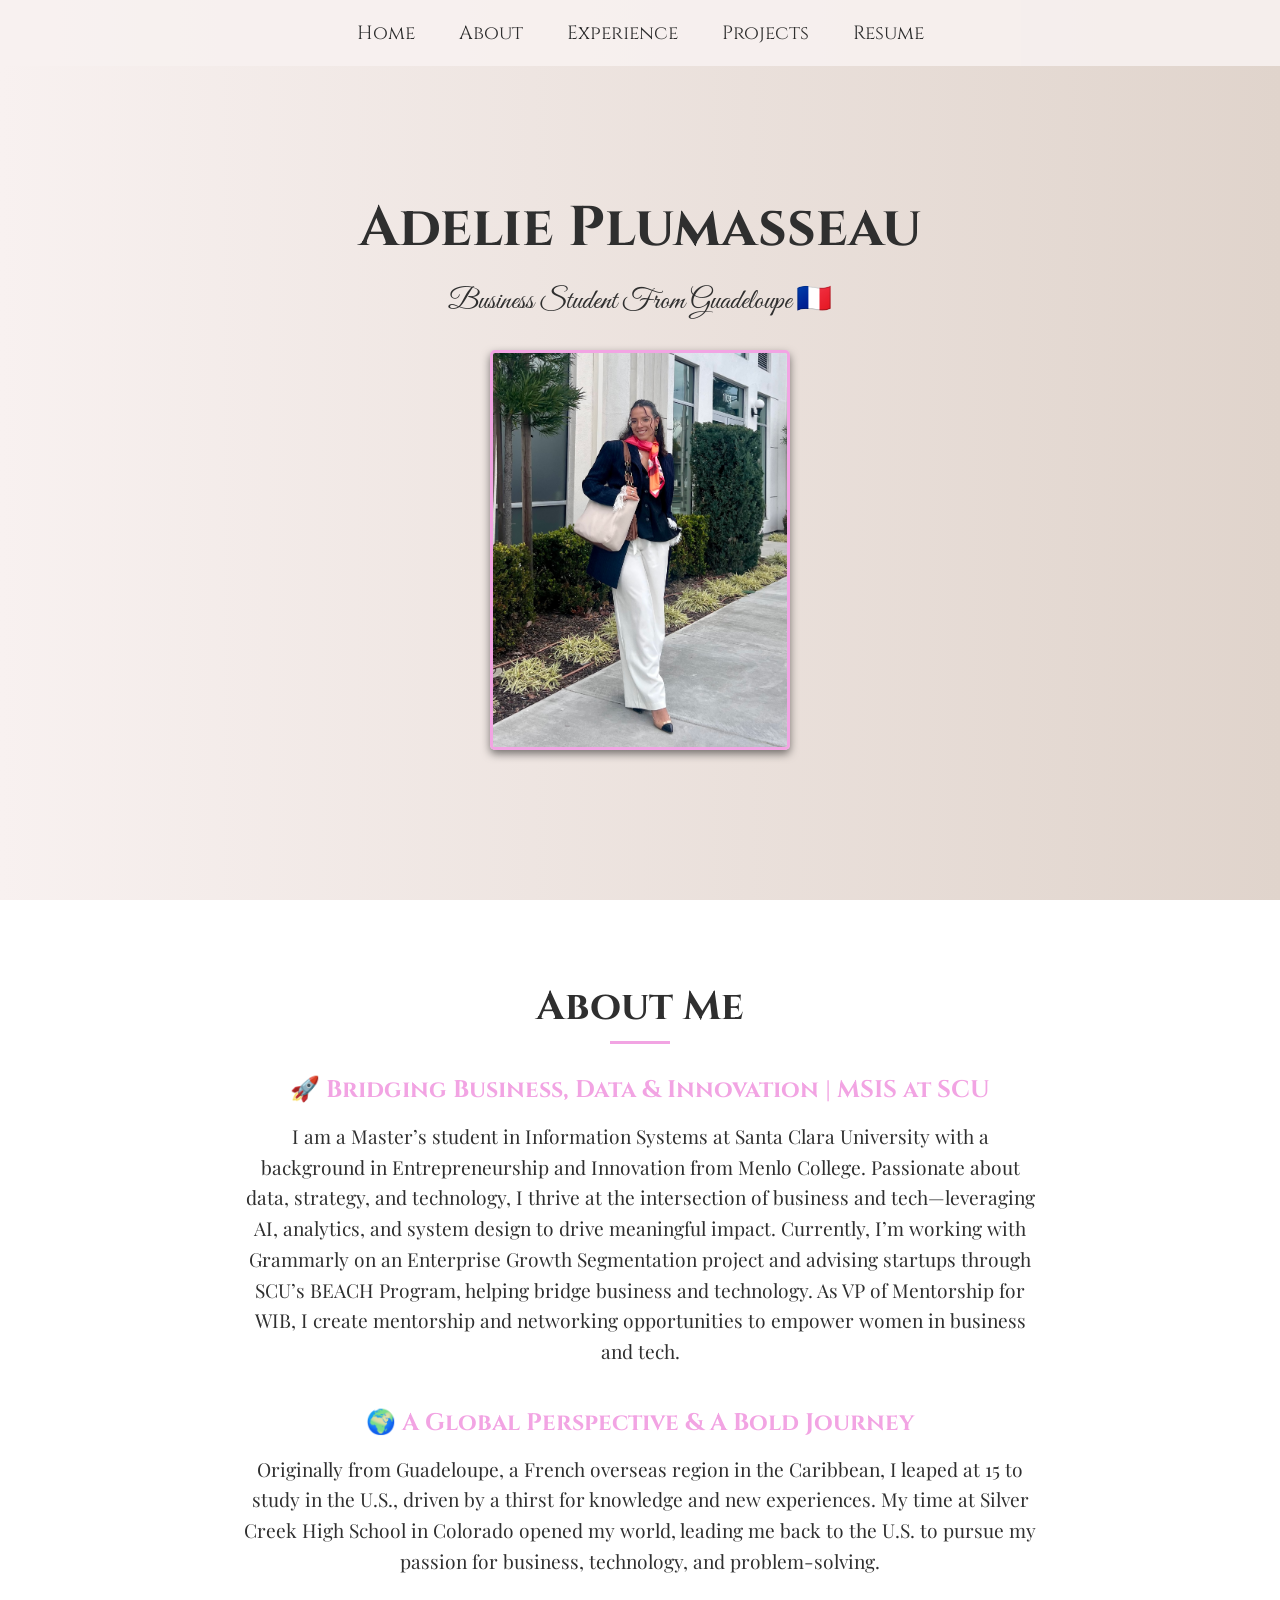
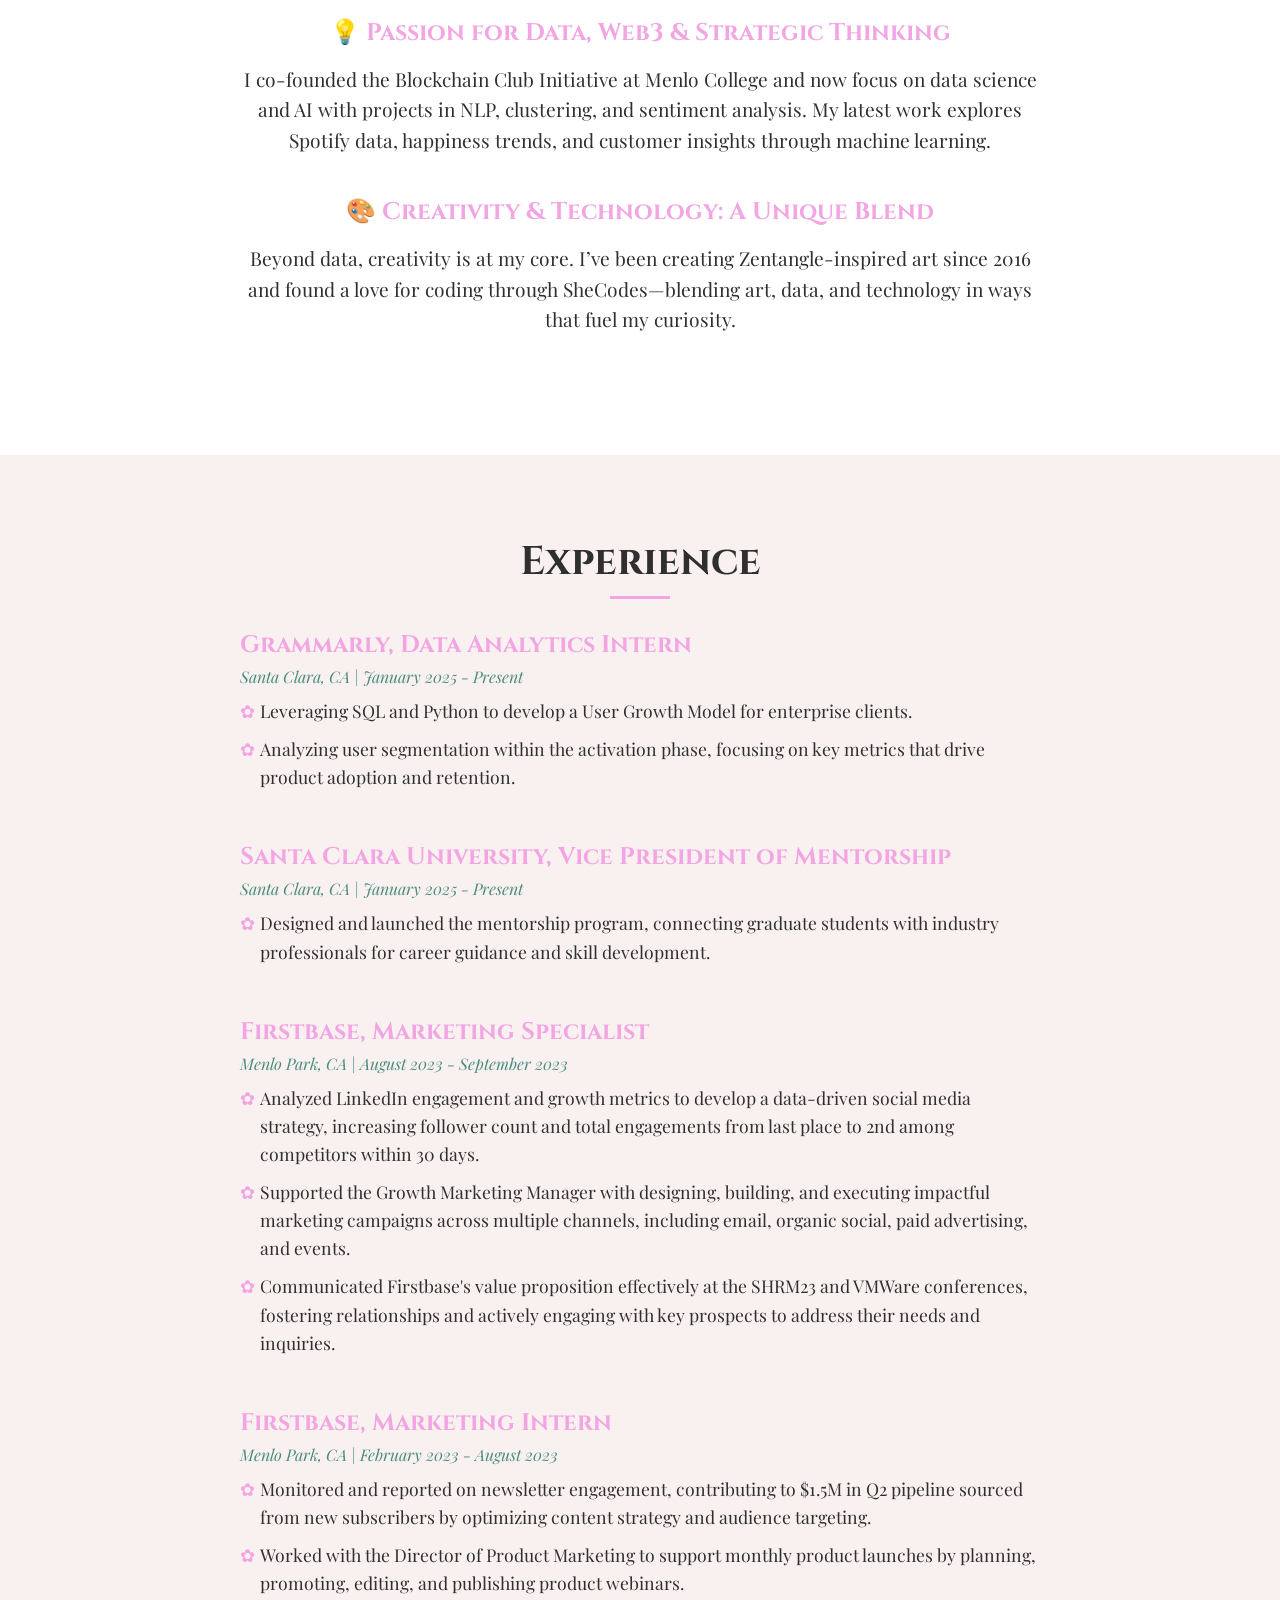
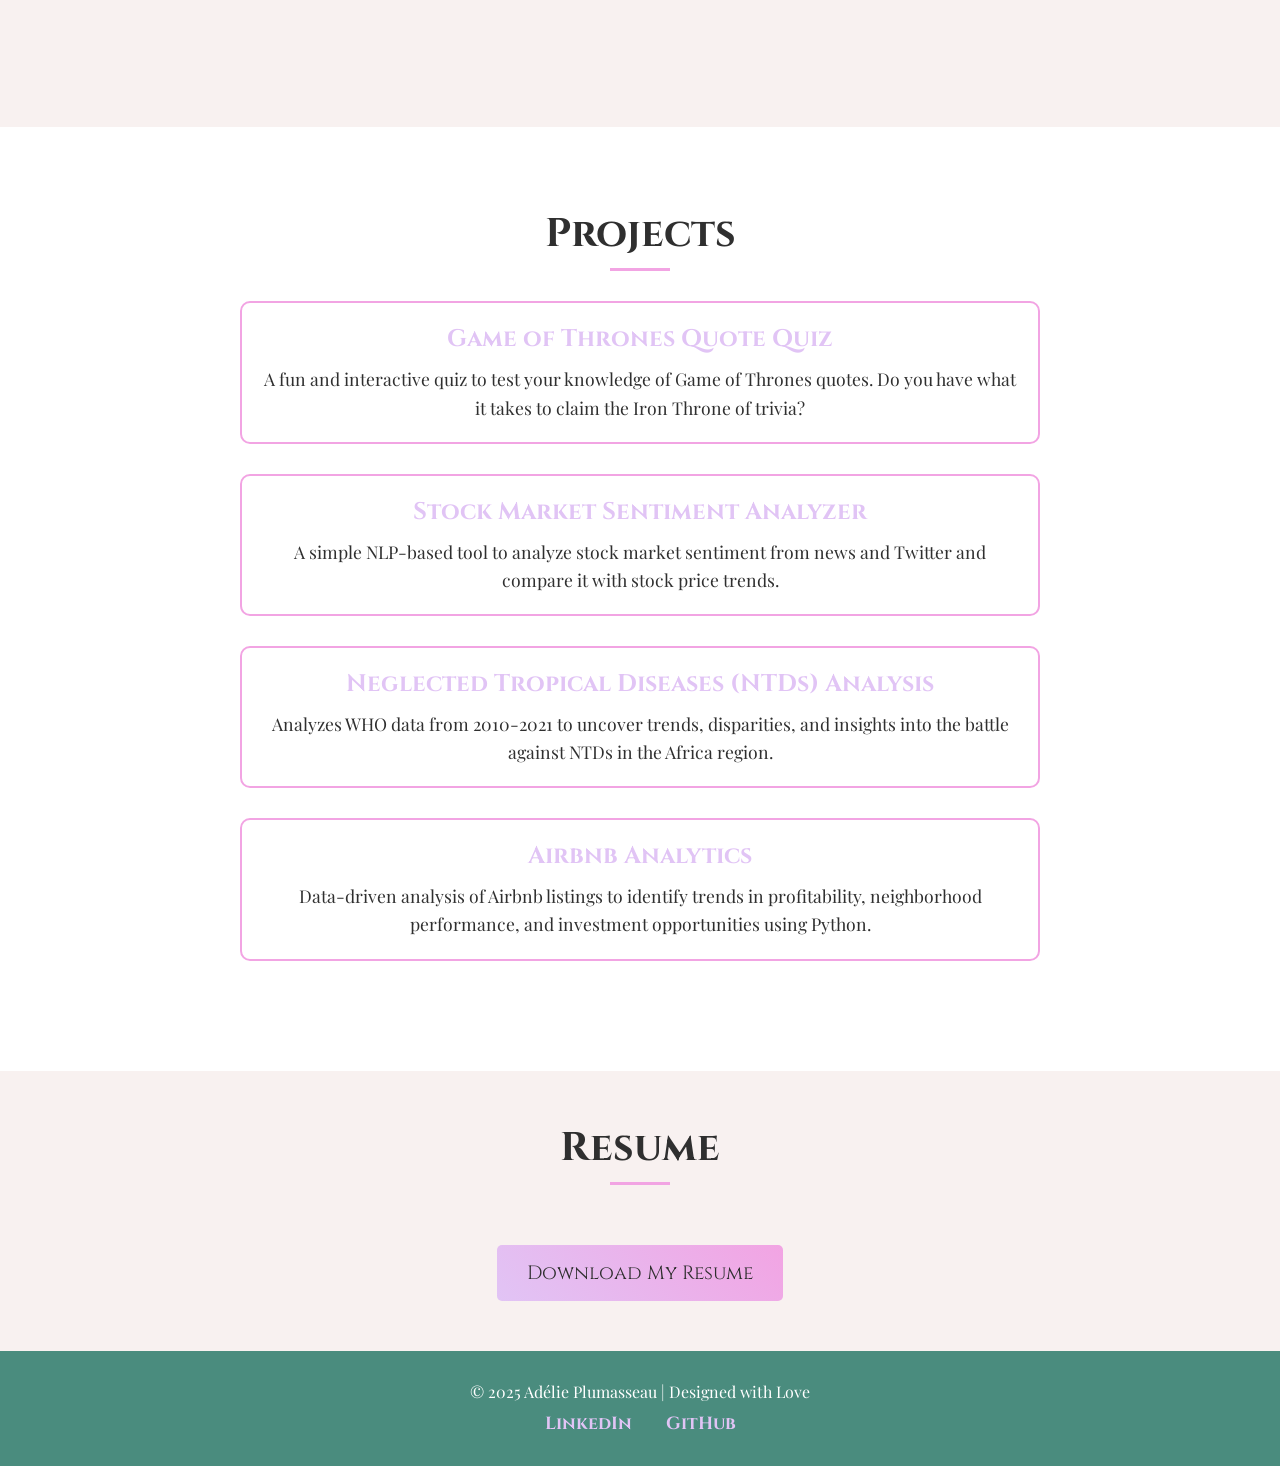
<file: index.html>
<!DOCTYPE html>
<html lang="en">
  <head>
    <!-- Google tag (gtag.js) -->
    <script
      async
      src="https://www.googletagmanager.com/gtag/js?id=G-P427MYG8LM"
    ></script>
    <script>
      window.dataLayer = window.dataLayer || [];
      function gtag() {
        dataLayer.push(arguments);
      }
      gtag("js", new Date());

      gtag("config", "G-P427MYG8LM");
    </script>
    <meta charset="UTF-8" />
    <meta name="viewport" content="width=device-width, initial-scale=1.0" />
    <title>Adelie Plumasseau</title>
    <link
      href="https://fonts.googleapis.com/css2?family=Playfair+Display:wght@400;700&family=Cinzel:wght@400;700&family=Great+Vibes&display=swap"
      rel="stylesheet"
    />
    <link rel="stylesheet" href="styles.css" />
  </head>
  <body>
    <!-- Header   -->
    <header>
      <nav>
        <a href="#home">Home</a>
        <a href="#about">About</a>
        <a href="#experience">Experience</a>
        <a href="#projects">Projects</a>
        <a href="#resume">Resume</a>
      </nav>
    </header>

    <!-- Main Content -->
    <section id="home" class="hero">
      <h1 class="fade-in">Adelie Plumasseau</h1>
      <p class="fade-in">Business Student From Guadeloupe 🇫🇷</p>
      <img
        src="AdeliePlumasseau_2.jpeg"
        alt="Adélie Plumasseau, a business student passionate about technology and data"
        class="profile-pic"
      />
    </section>

    <section id="about" class="about">
      <h2 class="section-title">About Me</h2>
      <div class="about-content">
        <div class="about-subsection">
          <h3>🚀 Bridging Business, Data & Innovation | MSIS at SCU</h3>
          <p>
            I am a Master’s student in Information Systems at Santa Clara
            University with a background in Entrepreneurship and Innovation from
            Menlo College. Passionate about data, strategy, and technology, I
            thrive at the intersection of business and tech—leveraging AI,
            analytics, and system design to drive meaningful impact. Currently,
            I’m working with Grammarly on an Enterprise Growth Segmentation
            project and advising startups through SCU’s BEACH Program, helping
            bridge business and technology. As VP of Mentorship for WIB, I
            create mentorship and networking opportunities to empower women in
            business and tech.
          </p>
        </div>
        <div class="about-subsection">
          <h3>🌍 A Global Perspective & A Bold Journey</h3>
          <p>
            Originally from Guadeloupe, a French overseas region in the
            Caribbean, I leaped at 15 to study in the U.S., driven by a thirst
            for knowledge and new experiences. My time at Silver Creek High
            School in Colorado opened my world, leading me back to the U.S. to
            pursue my passion for business, technology, and problem-solving.
          </p>
        </div>
        <div class="about-subsection">
          <h3>💡 Passion for Data, Web3 & Strategic Thinking</h3>
          <p>
            I co-founded the Blockchain Club Initiative at Menlo College and now
            focus on data science and AI with projects in NLP, clustering, and
            sentiment analysis. My latest work explores Spotify data, happiness
            trends, and customer insights through machine learning.
          </p>
        </div>
        <div class="about-subsection">
          <h3>🎨 Creativity & Technology: A Unique Blend</h3>
          <p>
            Beyond data, creativity is at my core. I’ve been creating
            Zentangle-inspired art since 2016 and found a love for coding
            through SheCodes—blending art, data, and technology in ways that
            fuel my curiosity.
          </p>
        </div>
      </div>
    </section>

    <section id="experience" class="experience">
      <h2 class="section-title">Experience</h2>
      <div class="experience-content">
        <div class="experience-item">
          <h3>Grammarly, Data Analytics Intern</h3>
          <p class="details">Santa Clara, CA | January 2025 - Present</p>
          <ul>
            <li>
              Leveraging SQL and Python to develop a User Growth Model for
              enterprise clients.
            </li>
            <li>
              Analyzing user segmentation within the activation phase, focusing
              on key metrics that drive product adoption and retention.
            </li>
          </ul>
        </div>
        <div class="experience-item">
          <h3>Santa Clara University, Vice President of Mentorship</h3>
          <p class="details">Santa Clara, CA | January 2025 - Present</p>
          <ul>
            <li>
              Designed and launched the mentorship program, connecting graduate
              students with industry professionals for career guidance and skill
              development.
            </li>
          </ul>
        </div>
        <div class="experience-item">
          <h3>Firstbase, Marketing Specialist</h3>
          <p class="details">Menlo Park, CA | August 2023 - September 2023</p>
          <ul>
            <li>
              Analyzed LinkedIn engagement and growth metrics to develop a
              data-driven social media strategy, increasing follower count and
              total engagements from last place to 2nd among competitors within
              30 days.
            </li>
            <li>
              Supported the Growth Marketing Manager with designing, building,
              and executing impactful marketing campaigns across multiple
              channels, including email, organic social, paid advertising, and
              events.
            </li>
            <li>
              Communicated Firstbase's value proposition effectively at the
              SHRM23 and VMWare conferences, fostering relationships and
              actively engaging with key prospects to address their needs and
              inquiries.
            </li>
          </ul>
        </div>
        <div class="experience-item">
          <h3>Firstbase, Marketing Intern</h3>
          <p class="details">Menlo Park, CA | February 2023 - August 2023</p>
          <ul>
            <li>
              Monitored and reported on newsletter engagement, contributing to
              $1.5M in Q2 pipeline sourced from new subscribers by optimizing
              content strategy and audience targeting.
            </li>
            <li>
              Worked with the Director of Product Marketing to support monthly
              product launches by planning, promoting, editing, and publishing
              product webinars.
            </li>
          </ul>
        </div>
      </div>
    </section>

    <section id="projects" class="projects">
      <h2 class="section-title">Projects</h2>
      <div class="project-content">
        <div class="project-item">
          <h3>Game of Thrones Quote Quiz</h3>
          <p>
            A fun and interactive quiz to test your knowledge of Game of Thrones
            quotes. Do you have what it takes to claim the Iron Throne of
            trivia?
          </p>
        </div>
        <div class="project-item">
          <h3>Stock Market Sentiment Analyzer</h3>
          <p>
            A simple NLP-based tool to analyze stock market sentiment from news
            and Twitter and compare it with stock price trends.
          </p>
        </div>
        <div class="project-item">
          <h3>Neglected Tropical Diseases (NTDs) Analysis</h3>
          <p>
            Analyzes WHO data from 2010-2021 to uncover trends, disparities, and
            insights into the battle against NTDs in the Africa region.
          </p>
        </div>
        <div class="project-item">
          <h3>Airbnb Analytics</h3>
          <p>
            Data-driven analysis of Airbnb listings to identify trends in
            profitability, neighborhood performance, and investment
            opportunities using Python.
          </p>
        </div>
      </div>
    </section>

    <section id="resume" class="resume">
      <h2 class="section-title">Resume</h2>
      <a href="PlumasseauAdelie(full version).pdf" download class="resume-btn"
        >Download My Resume</a
      >
    </section>

    <footer>
      <p>© 2025 Adélie Plumasseau | Designed with Love</p>
      <div class="social-links">
        <a href="https://www.linkedin.com/in/adelie-plumasseau/" target="_blank"
          >LinkedIn</a
        >
        <a href="https://github.com/adeliepl" target="_blank">GitHub</a>
      </div>
    </footer>
  </body>
</html>
</file>
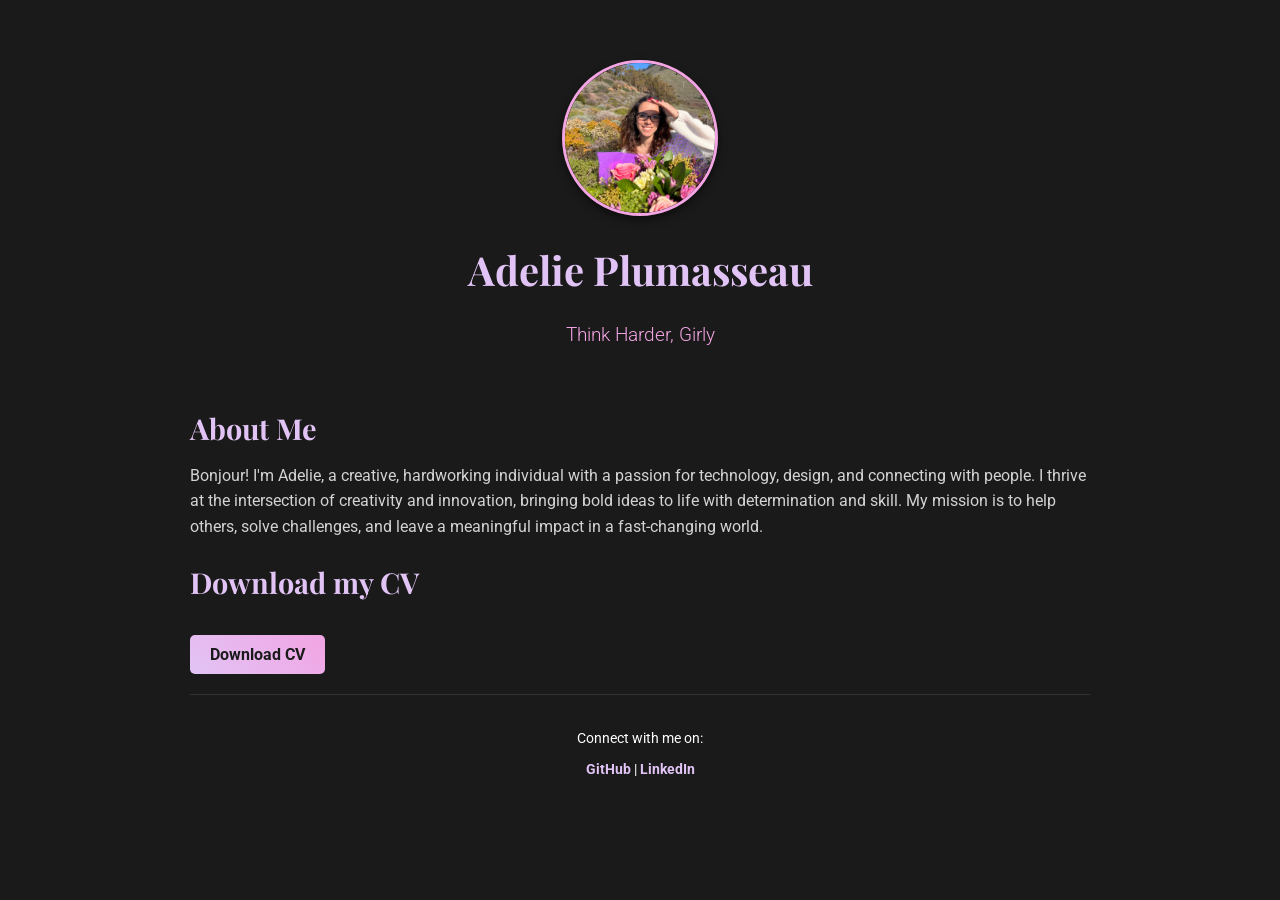
<file: landing-page/index.html>
<!DOCTYPE html>
<html lang="en">
<head>
    <meta charset="UTF-8">
    <meta name="viewport" content="width=device-width, initial-scale=1.0">
    <title>Adelie Plumasseau</title>
    <link href="https://fonts.googleapis.com/css2?family=Playfair+Display:wght@500;700&family=Roboto:wght@300;400;700&display=swap" rel="stylesheet">
    <style>
        /* General Reset */
        body, html {
            margin: 0;
            padding: 0;
            font-family: 'Roboto', sans-serif;
            color: #fff;
            background-color: #1a1a1a; /* Dark background */
        }

        /* Container */
        .container {
            max-width: 900px;
            margin: 0 auto;
            padding: 20px;
        }

        /* Header */
        .header {
            text-align: center;
            padding: 20px 0;
        }

        .name {
            font-family: 'Playfair Display', serif;
            font-size: 2.5rem;
            color: #e1c4f5; /* Elegant purple */
        }

        .tagline {
            font-size: 1.2rem;
            font-weight: 300;
            color: #f2a4e3; /* Soft pink */
        }

        /* About Section */
        .about h2 {
            font-family: 'Playfair Display', serif;
            color: #e1c4f5;
            font-size: 1.8rem;
            margin-bottom: 10px;
        }

        .about p {
            line-height: 1.6;
            font-size: 1rem;
            color: #d3d3d3; /* Light gray for readability */
        }

        /* Download Section */
        .download h2 {
            font-family: 'Playfair Display', serif;
            font-size: 1.8rem;
            color: #e1c4f5;
        }

        .download .btn {
            display: inline-block;
            padding: 10px 20px;
            margin-top: 10px;
            background: linear-gradient(45deg, #e1c4f5, #f2a4e3);
            color: #1a1a1a;
            text-decoration: none;
            border-radius: 5px;
            font-weight: bold;
            transition: background 0.3s ease;
        }

        .download .btn:hover {
            background: linear-gradient(45deg, #f2a4e3, #e1c4f5);
            color: #fff;
        }

        /* Footer */
        .footer {
            text-align: center;
            padding: 20px 0;
            font-size: 0.9rem;
            border-top: 1px solid #333;
            margin-top: 20px;
        }

        .social-links {
            margin-top: 10px;
        }

        .link {
            color: #e1c4f5;
            text-decoration: none;
            font-weight: bold;
            transition: color 0.3s ease;
        }

        .link:hover {
            color: #f2a4e3;
        }

        .profile-pic {
            width: 150px; /* Adjust width as needed */
            height: 150px; /* Keep height the same as width for a perfect circle */
            border-radius: 50%; /* Makes the image circular */
            box-shadow: 0 4px 8px rgba(0, 0, 0, 0.5); /* Adds a shadow */
            margin: 20px auto; /* Centers the image */
            display: block; /* Ensures proper alignment */
            border: 3px solid #f2a4e3; /* Optional: Border matching your theme */
            object-fit: cover; /* Ensures the image scales well within the circle */
}

    </style>
    
</head>
<body>
    <div class="container">
        <header class="header">
            <img src="adelieplum.jpeg" alt="Adelie Plumasseau" class="profile-pic">
            <h1 class="name">Adelie Plumasseau</h1>
            <p class="tagline">Think Harder, Girly</p>
        </header>
        <main class="main-content">
            <section class="about">
                <h2>About Me</h2>
                <p>
                    Bonjour! I'm Adelie, a creative, hardworking individual with a passion for technology, design, and connecting with people.
                    I thrive at the intersection of creativity and innovation, bringing bold ideas to life with determination and skill.
                    My mission is to help others, solve challenges, and leave a meaningful impact in a fast-changing world.
                </p>
            </section>
            <section class="download">
                <h2>Download my CV</h2>
                <a href="PlumasseauAdelie SCU.pdf" target="_blank" class="btn">Download CV</a>
            </section>
        </main>
        <footer class="footer">
            <p>Connect with me on:</p>
            <div class="social-links">
                <a href="https://github.com/PixiDelie" target="_blank" class="link">GitHub</a> |
                <a href="https://www.linkedin.com/in/adelie-plumasseau/" target="_blank" class="link">LinkedIn</a>
            </div>
        </footer>
    </div>
</body>
</html>
</file>
<file: styles.css>
* {
  margin: 0;
  padding: 0;
  box-sizing: border-box;
}

body {
  font-family: "Playfair Display", serif;
  color: #2f2f2f; /* Dark gray for text */
  background: #f8f1f0; /* Light pink */
}

/* Header */
header {
  position: fixed;
  top: 0;
  width: 100%;
  background: rgba(248, 241, 240, 0.9); /* Light pink with transparency */
  z-index: 500; /* Ensures the header stays on top */
  text-align: center;
  padding: 20px 0;
}

nav a {
  margin: 0 20px;
  text-decoration: none;
  color: #2f2f2f;
  font-family: "Cinzel", serif;
  font-size: 1.2rem;
  transition: color 0.3s ease;
}

nav a:hover {
  color: #f2a4e3; /* Soft pink */
}

/* Hero Section */
.hero {
  height: 100vh;
  display: flex;
  padding-top: 80px;
  flex-direction: column;
  justify-content: center;
  align-items: center;
  text-align: center;
  background: linear-gradient(to right, #f8f1f0, #e0d4cc);
  position: relative;
}

.hero h1 {
  font-family: "Cinzel", serif;
  font-size: 3.5rem;
  color: #2f2f2f;
  margin-bottom: 15px;
}

.hero p {
  font-size: 1.8rem;
  font-family: "Great Vibes", cursive;
  color: #2f2f2f;
  margin-bottom: 10px;
}

.fade-in {
  opacity: 0;
  animation: fadeIn 2s forwards;
}

@keyframes fadeIn {
  to {
    opacity: 1;
  }
}

.profile-pic {
  width: 300px; /* Adjust width as needed */
  height: 400px; /* Keep height the same as width for a perfect circle */
  border-radius: 5px; /* Makes the image circular */
  box-shadow: 0 4px 8px rgba(0, 0, 0, 0.5); /* Adds a shadow */
  border: 3px solid #f2a4e3; /* Optional: Border matching your theme */
  object-fit: cover;
  margin-top: 20px;
  margin-bottom: 40px;
}

/* About Section */
.about {
  padding: 80px 20px;
  text-align: center;
  background: #fff;
}

.section-title {
  font-family: "Cinzel", serif;
  font-size: 2.5rem;
  color: #2f2f2f;
  position: relative;
  margin-bottom: 40px;
}

.section-title::after {
  content: "";
  position: absolute;
  bottom: -10px;
  left: 50%;
  transform: translateX(-50%);
  width: 60px;
  height: 3px;
  background: #f2a4e3;
}

.about-content {
  margin: 0 auto;
  max-width: 800px;
}

.about-subsection {
  margin-bottom: 40px;
}

.about-subsection h3 {
  font-family: "Cinzel", serif;
  font-size: 1.5rem;
  color: #f2a4e3;
  margin-bottom: 15px;
}

.about-subsection p {
  font-size: 1.2rem;
  line-height: 1.6;
  color: #2f2f2f;
}

/* Experience */
.experience {
  padding: 80px 20px;
  text-align: center;
  color: #d3d3d3; /* Light gray for readability */
}

.experience-content {
  margin: 0 auto;
  max-width: 800px;
}

.experience-item {
  margin-bottom: 50px;
  text-align: left;
}

.experience-item h3 {
  font-family: "Cinzel", serif;
  font-size: 1.5rem;
  margin-bottom: 5px;
  color: #f2a4e3; /* Soft pink */
}

.experience-item .details {
  font-style: italic;
  font-size: 1rem;
  color: #4a8c7e; /* Muted teal */
  margin-bottom: 10px;
}

.experience-item ul {
  list-style-type: none;
  padding-left: 20px;
}

.experience-item ul li {
  font-size: 1.1rem;
  line-height: 1.6;
  position: relative;
  margin-bottom: 10px;
  color: #2f2f2f;
}

.experience-item ul li::before {
  content: "✿"; /* Cute fleur-de-lis bullet */
  position: absolute;
  left: -20px;
  color: #f2a4e3; /* Soft pink */
}

.projects {
  padding: 80px 20px;
  background: #fff;
  text-align: center;
}

.project-content {
  max-width: 800px;
  margin: 0 auto;
}

.project-item {
  margin-bottom: 30px;
  padding: 20px;
  border: 2px solid #f2a4e3;
  border-radius: 10px;
  transition: transform 0.3s ease;
}

.project-item:hover {
  transform: scale(1.05);
}

.project-item h3 {
  font-family: "Cinzel", serif;
  font-size: 1.5rem;
  margin-bottom: 10px;
  color: #e1c4f5;
}

.project-item p {
  font-size: 1.1rem;
  line-height: 1.6;
  color: #2f2f2f;
}

.resume {
  text-align: center;
  padding: 50px 50px;
  background: #f8f1f0; /* Soft peach-pink */
}

.resume-btn {
  display: inline-block;
  margin-top: 30px;
  padding: 15px 30px;
  background: linear-gradient(45deg, #e1c4f5, #f2a4e3);
  color: #2f2f2f;
  text-decoration: none;
  border-radius: 5px;
  font-family: "Cinzel", serif;
  font-size: 1.2rem;
  transition: background 0.3s ease;
}

.resume-btn:hover {
  background: linear-gradient(45deg, #f2a4e3, #e1c4f5); /* Dark grey */
  color: #fff;
}

/* Footer */
footer {
  text-align: center;
  padding: 30px 20px;
  color: #fff;
  background: #4a8c7e;
}

.social-links {
  margin-top: 10px;
  text-align: center;
}

.social-links a {
  margin: 0 15px;
  color: #e1c4f5;
  text-decoration: none;
  font-weight: bold;
  font-family: "Cinzel", serif;
  font-size: 1.1rem;
  transition: color 0.3s ease;
}

.social-links a:hover {
  color: #f2a4e3;
}

/* Responsive Design */
@media (max-width: 768px) {
  .hero h1 {
    font-size: 2.5rem;
  }

  .hero p {
    font-size: 1.5rem;
  }

  .hero-image {
    width: 200px;
    height: 300px;
  }

  nav {
    display: flex;
    justify-content: center;
    flex-wrap: wrap;
  }

  nav a {
    margin: 0 10px;
    font-size: 1rem;
  }

  .experience-item,
  .project-item {
    padding: 15px;
  }
}
</file>
